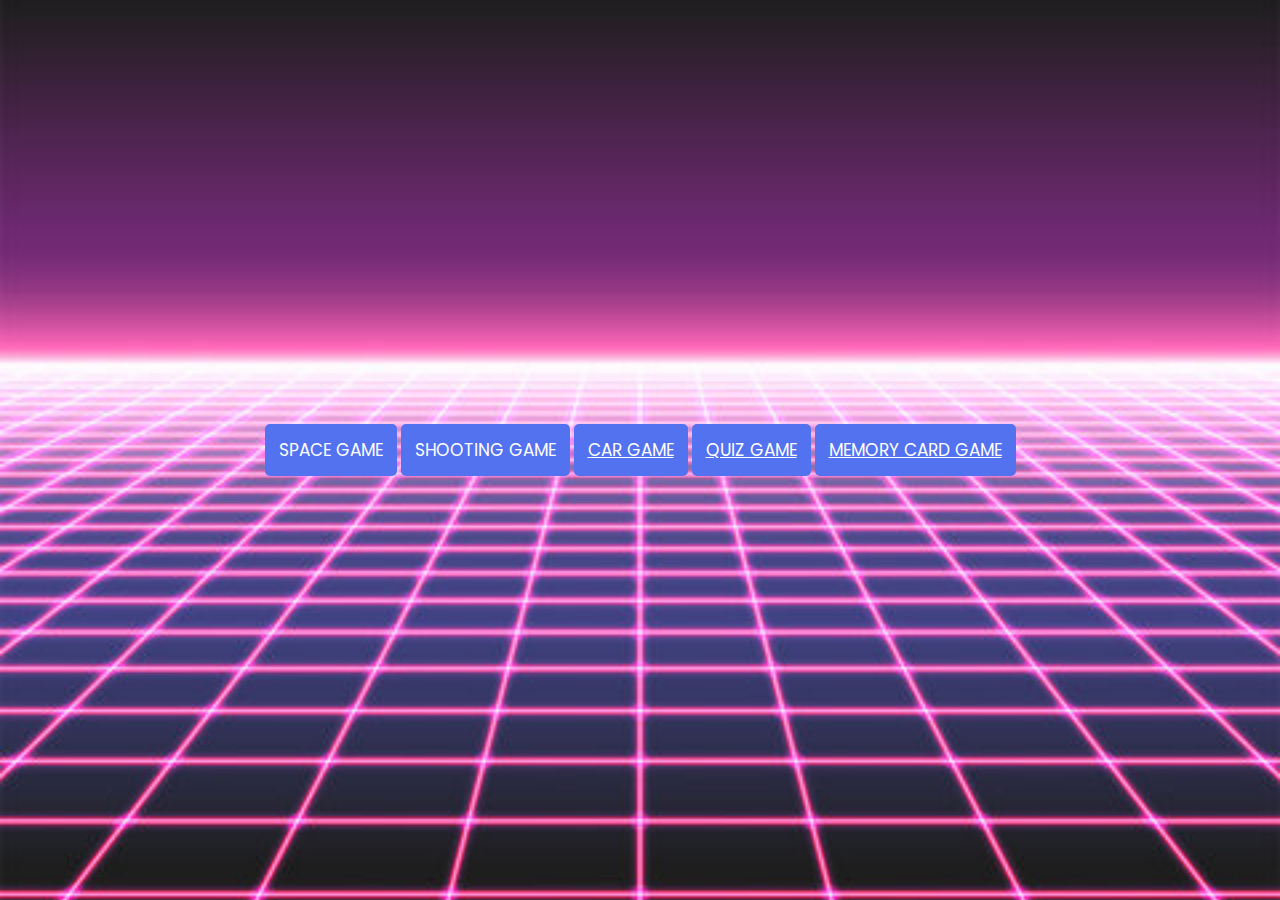
<file: index.html>
<!DOCTYPE html>
<html lang="en" dir="ltr">
  <head>
    <meta charset="utf-8">  
    <title></title>
    <link rel="stylesheet" href="style.css">
    <meta name="viewport" content="width=device-width, initial-scale=1.0">
    <!-- Font Awesome CDN Link for Icons -->
    <link rel="stylesheet" href="https://cdnjs.cloudflare.com/ajax/libs/font-awesome/5.15.3/css/all.min.css"/>
  </head>
  <body>
    <div class="container">  
        <a>SPACE GAME</a>
        <a>SHOOTING GAME</a>
        <a href="car game/index.html">CAR GAME</a>
        <a href="Quiz Application with Timer/index.html">QUIZ GAME</a>
        <a href="Memory Cards Game [Demo 1]/index.html">MEMORY CARD GAME</a>
    </div>
</body>
</html>
</file>
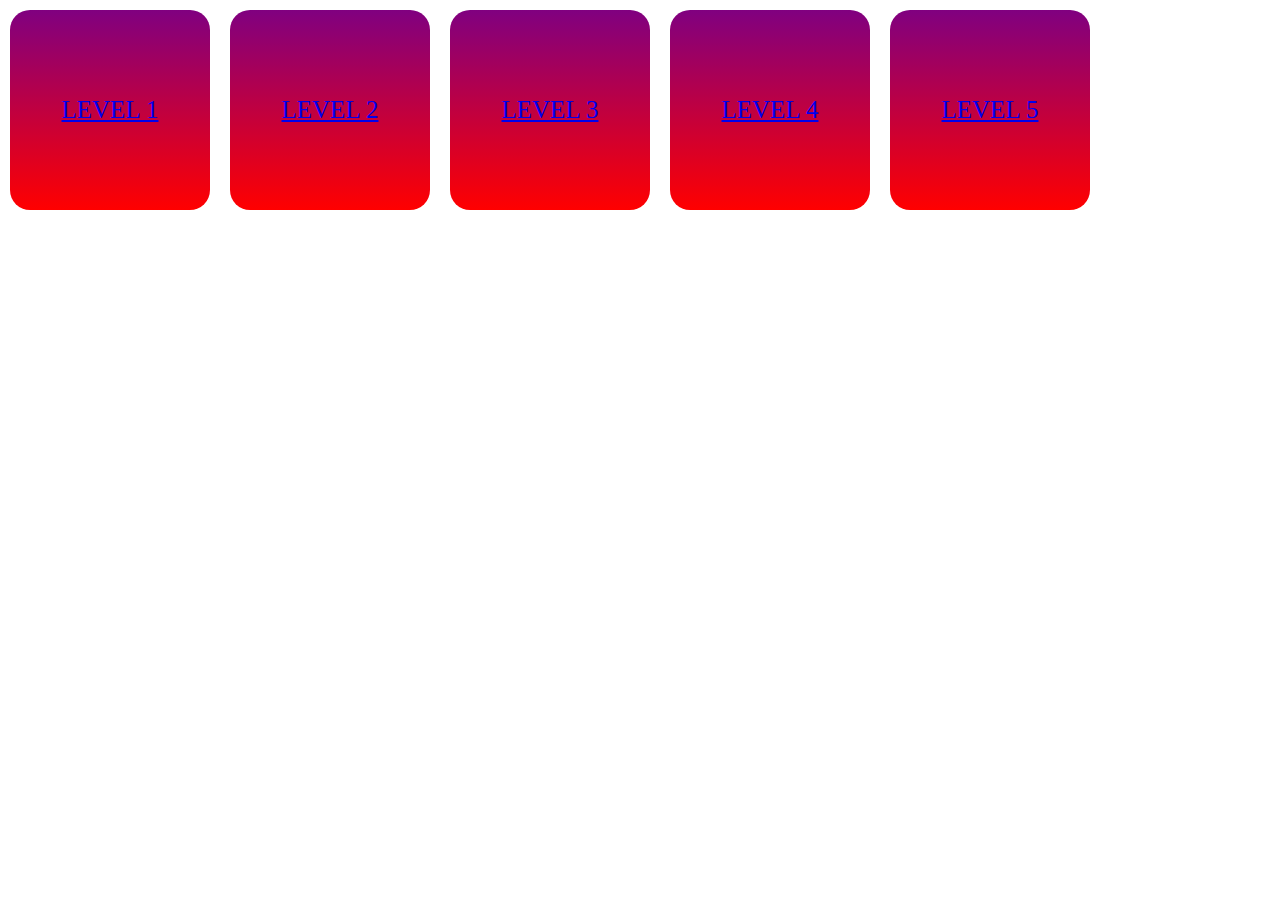
<file: Memory Cards Game [Demo 1]/index.html>
<!DOCTYPE html>
<html lang="en" dir="ltr">
  <head>
    <meta charset="utf-8">  
    <link rel="stylesheet" href="style1.css">
    <meta name="viewport" content="width=device-width, initial-scale=1.0">
    <!-- Font Awesome CDN Link for Icons -->
    <link rel="stylesheet" href="https://cdnjs.cloudflare.com/ajax/libs/font-awesome/5.15.3/css/all.min.css"/>
  </head>
  <body>
  <div class="flex-container">
   <div class="flex-box">
    <div class="content">
        <a  class="btn" href="M-L-1.html">LEVEL 1</a>
    </div> 
    </div>
   <div class="flex-box">
    <a  class="btn" href="M-L-2.html">LEVEL 2</a>
  </div>   
   <div class="flex-box">
    <a  class="btn" href="M-L-3.html">LEVEL 3</a>
  </div>   
<div class="flex-box">
  <a  class="btn" href="M-L-4.html">LEVEL 4</a>
</div>   
<div class="flex-box">
  <a  class="btn" href="M-L-5.html">LEVEL 5</a>
</div>
  </div>
  </body>

</html>
</file>
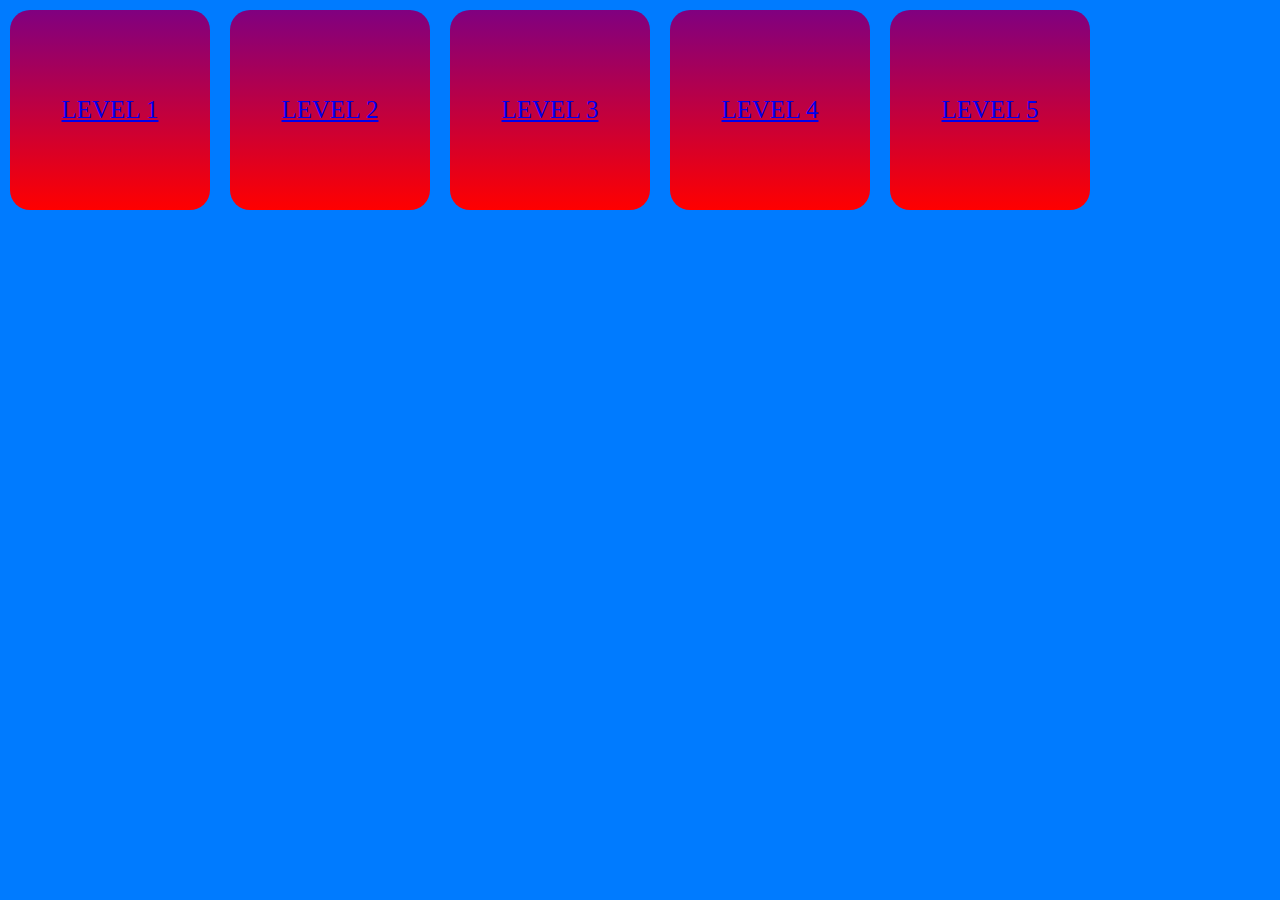
<file: Quiz Application with Timer/index.html>
<!DOCTYPE html>
<html lang="en" dir="ltr">
  <head>
    <meta charset="utf-8">  
    <link rel="stylesheet" href="style.css">
    <meta name="viewport" content="width=device-width, initial-scale=1.0">
    <!-- Font Awesome CDN Link for Icons -->
    <link rel="stylesheet" href="https://cdnjs.cloudflare.com/ajax/libs/font-awesome/5.15.3/css/all.min.css"/>
  </head>
  <body>
  <div class="flex-container">
   <div class="flex-box">
    <div class="content">
        <a  class="btn" href="Q-L-1.html">LEVEL 1</a>
    </div> 
    </div>
   <div class="flex-box">
    <a  class="btn" href="Q-L-2.html">LEVEL 2</a>
</div>   
   <div class="flex-box">
    <a  class="btn" href="Q-L-3.html">LEVEL 3</a>
    </div>   
   <div class="flex-box">
   <a  class="btn" href="Q-L-4.html">LEVEL 4</a>
    </div>   
    <div class="flex-box">
    <a  class="btn" href="Q-L-5.html">LEVEL 5</a>
     </div>
  </div>
  </body>

</html>
</file>
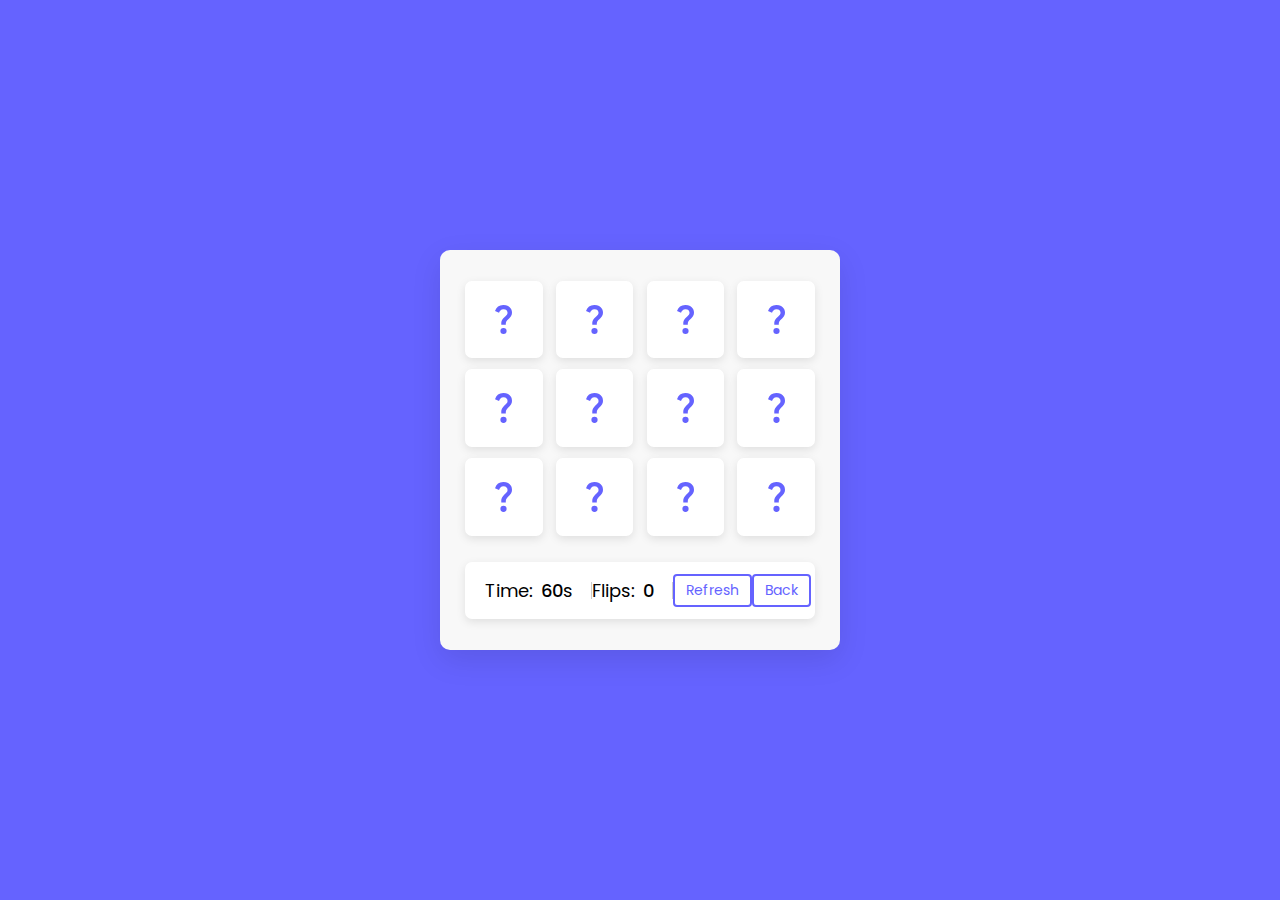
<file: Memory Cards Game [Demo 1]/M-L-1.html>
<!DOCTYPE html>
<html lang="en" dir="ltr">
  <head>
    <meta charset="utf-8">  
    <link rel="stylesheet" href="style.css">
    <meta name="viewport" content="width=device-width, initial-scale=1.0">
  </head>
  <body>
    <div class="wrapper">
      <ul class="cards">
        <li class="card">
          <div class="view front-view">
            <img src="images/que_icon.svg" alt="icon">
          </div>
          <div class="view back-view">
            <img src="images/img-1.png" alt="card-img">
          </div>
        </li>
        <li class="card">
          <div class="view front-view">
            <img src="images/que_icon.svg" alt="icon">
          </div>
          <div class="view back-view">
            <img src="images/img-2.png" alt="card-img">
          </div>
        </li>
        <li class="card">
          <div class="view front-view">
            <img src="images/que_icon.svg" alt="icon">
          </div>
          <div class="view back-view">
            <img src="images/img-3.png" alt="card-img">
          </div>
        </li>
        <li class="card">
          <div class="view front-view">
            <img src="images/que_icon.svg" alt="icon">
          </div>
          <div class="view back-view">
            <img src="images/img-4.png" alt="card-img">
          </div>
        </li>
        <li class="card">
          <div class="view front-view">
            <img src="images/que_icon.svg" alt="icon">
          </div>
          <div class="view back-view">
            <img src="images/img-5.png" alt="card-img">
          </div>
        </li>
        <li class="card">
          <div class="view front-view">
            <img src="images/que_icon.svg" alt="icon">
          </div>
          <div class="view back-view">
            <img src="images/img-6.png" alt="card-img">
          </div>
        </li>
        <li class="card">
          <div class="view front-view">
            <img src="images/que_icon.svg" alt="icon">
          </div>
          <div class="view back-view">
            <img src="images/img-5.png" alt="card-img">
          </div>
        </li>
        <li class="card">
          <div class="view front-view">
            <img src="images/que_icon.svg" alt="icon">
          </div>
          <div class="view back-view">
            <img src="images/img-6.png" alt="card-img">
          </div>
        </li>
        <li class="card">
          <div class="view front-view">
            <img src="images/que_icon.svg" alt="icon">
          </div>
          <div class="view back-view">
            <img src="images/img-1.png" alt="card-img">
          </div>
        </li>
        <li class="card">
          <div class="view front-view">
            <img src="images/que_icon.svg" alt="icon">
          </div>
          <div class="view back-view">
            <img src="images/img-2.png" alt="card-img">
          </div>
        </li>
        <li class="card">
          <div class="view front-view">
            <img src="images/que_icon.svg" alt="icon">
          </div>
          <div class="view back-view">
            <img src="images/img-3.png" alt="card-img">
          </div>
        </li>
        <li class="card">
          <div class="view front-view">
            <img src="images/que_icon.svg" alt="icon">
          </div>
          <div class="view back-view">
            <img src="images/img-4.png" alt="card-img">
          </div>
        </li>
        <div class="details">
          <p class="time">Time: <span><b>20</b>s</span></p>
          <p class="flips">Flips: <span><b>0</b></span></p>
          <button>Refresh</button>
          <button onclick="history.go(-1)">Back</button>
        </div>
      </ul>
    </div>

    <script src="js/M-L-1.js"></script>
    
  </body>
</html>
</file>
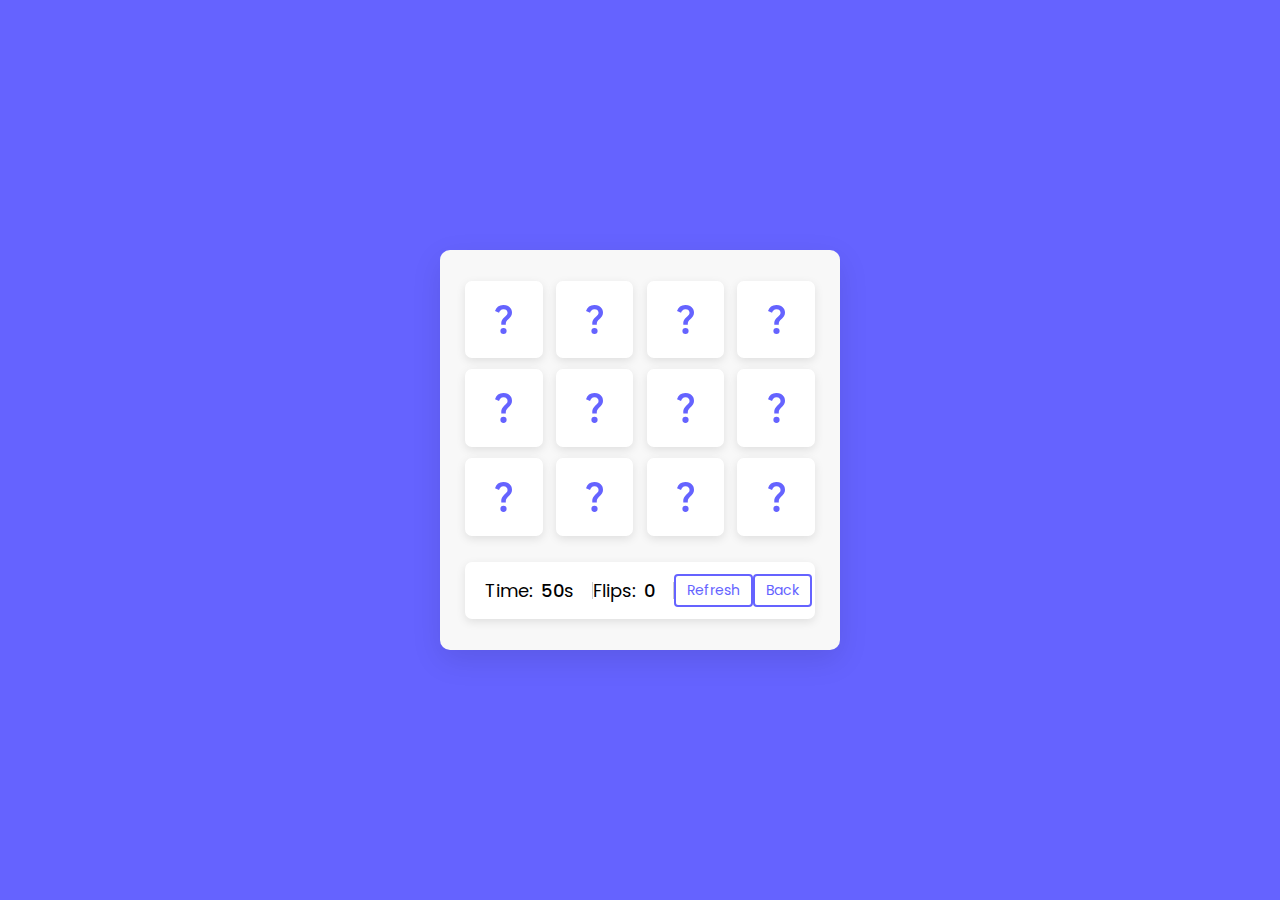
<file: Memory Cards Game [Demo 1]/M-L-2.html>
<!DOCTYPE html>
<html lang="en" dir="ltr">
  <head>
    <meta charset="utf-8">  
    <link rel="stylesheet" href="style.css">
    <meta name="viewport" content="width=device-width, initial-scale=1.0">
  </head>
  <body>
    <div class="wrapper">
      <ul class="cards">
        <li class="card">
          <div class="view front-view">
            <img src="images/que_icon.svg" alt="icon">
          </div>
          <div class="view back-view">
            <img src="images/img-1.png" alt="card-img">
          </div>
        </li>
        <li class="card">
          <div class="view front-view">
            <img src="images/que_icon.svg" alt="icon">
          </div>
          <div class="view back-view">
            <img src="images/img-2.png" alt="card-img">
          </div>
        </li>
        <li class="card">
          <div class="view front-view">
            <img src="images/que_icon.svg" alt="icon">
          </div>
          <div class="view back-view">
            <img src="images/img-3.png" alt="card-img">
          </div>
        </li>
        <li class="card">
          <div class="view front-view">
            <img src="images/que_icon.svg" alt="icon">
          </div>
          <div class="view back-view">
            <img src="images/img-4.png" alt="card-img">
          </div>
        </li>
        <li class="card">
          <div class="view front-view">
            <img src="images/que_icon.svg" alt="icon">
          </div>
          <div class="view back-view">
            <img src="images/img-5.png" alt="card-img">
          </div>
        </li>
        <li class="card">
          <div class="view front-view">
            <img src="images/que_icon.svg" alt="icon">
          </div>
          <div class="view back-view">
            <img src="images/img-6.png" alt="card-img">
          </div>
        </li>
        <li class="card">
          <div class="view front-view">
            <img src="images/que_icon.svg" alt="icon">
          </div>
          <div class="view back-view">
            <img src="images/img-5.png" alt="card-img">
          </div>
        </li>
        <li class="card">
          <div class="view front-view">
            <img src="images/que_icon.svg" alt="icon">
          </div>
          <div class="view back-view">
            <img src="images/img-6.png" alt="card-img">
          </div>
        </li>
        <li class="card">
          <div class="view front-view">
            <img src="images/que_icon.svg" alt="icon">
          </div>
          <div class="view back-view">
            <img src="images/img-1.png" alt="card-img">
          </div>
        </li>
        <li class="card">
          <div class="view front-view">
            <img src="images/que_icon.svg" alt="icon">
          </div>
          <div class="view back-view">
            <img src="images/img-2.png" alt="card-img">
          </div>
        </li>
        <li class="card">
          <div class="view front-view">
            <img src="images/que_icon.svg" alt="icon">
          </div>
          <div class="view back-view">
            <img src="images/img-3.png" alt="card-img">
          </div>
        </li>
        <li class="card">
          <div class="view front-view">
            <img src="images/que_icon.svg" alt="icon">
          </div>
          <div class="view back-view">
            <img src="images/img-4.png" alt="card-img">
          </div>
        </li>
        <div class="details">
          <p class="time">Time: <span><b>20</b>s</span></p>
          <p class="flips">Flips: <span><b>0</b></span></p>
          <button>Refresh</button>
          <button onclick="history.go(-1)">Back</button>
        </div>
      </ul>
    </div>

    <script src="js/M-L-2.js"></script>
    
  </body>
</html>
</file>
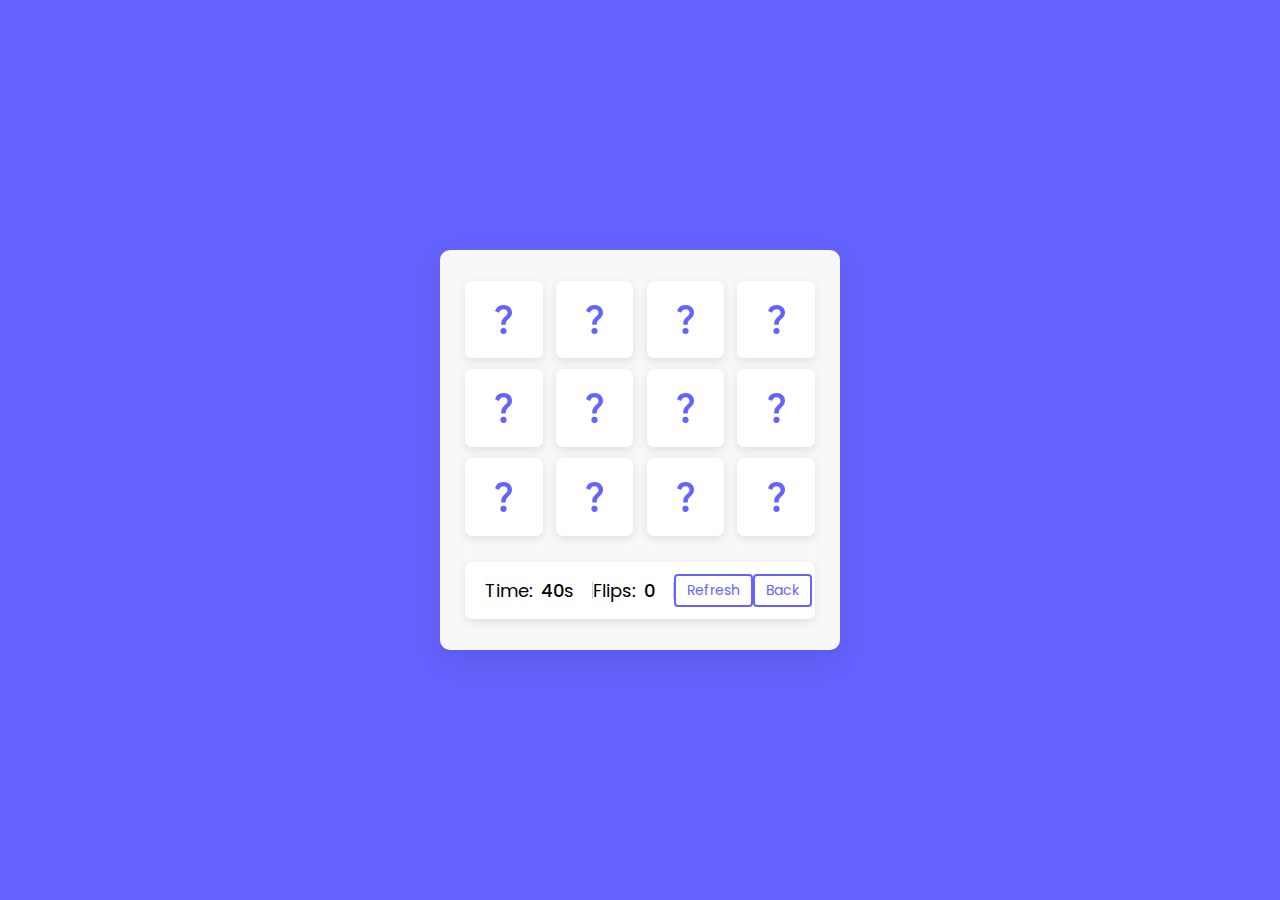
<file: Memory Cards Game [Demo 1]/M-L-3.html>
<!DOCTYPE html>
<html lang="en" dir="ltr">
  <head>
    <meta charset="utf-8">  
    <link rel="stylesheet" href="style.css">
    <meta name="viewport" content="width=device-width, initial-scale=1.0">
  </head>
  <body>
    <div class="wrapper">
      <ul class="cards">
        <li class="card">
          <div class="view front-view">
            <img src="images/que_icon.svg" alt="icon">
          </div>
          <div class="view back-view">
            <img src="images/img-1.png" alt="card-img">
          </div>
        </li>
        <li class="card">
          <div class="view front-view">
            <img src="images/que_icon.svg" alt="icon">
          </div>
          <div class="view back-view">
            <img src="images/img-2.png" alt="card-img">
          </div>
        </li>
        <li class="card">
          <div class="view front-view">
            <img src="images/que_icon.svg" alt="icon">
          </div>
          <div class="view back-view">
            <img src="images/img-3.png" alt="card-img">
          </div>
        </li>
        <li class="card">
          <div class="view front-view">
            <img src="images/que_icon.svg" alt="icon">
          </div>
          <div class="view back-view">
            <img src="images/img-4.png" alt="card-img">
          </div>
        </li>
        <li class="card">
          <div class="view front-view">
            <img src="images/que_icon.svg" alt="icon">
          </div>
          <div class="view back-view">
            <img src="images/img-5.png" alt="card-img">
          </div>
        </li>
        <li class="card">
          <div class="view front-view">
            <img src="images/que_icon.svg" alt="icon">
          </div>
          <div class="view back-view">
            <img src="images/img-6.png" alt="card-img">
          </div>
        </li>
        <li class="card">
          <div class="view front-view">
            <img src="images/que_icon.svg" alt="icon">
          </div>
          <div class="view back-view">
            <img src="images/img-5.png" alt="card-img">
          </div>
        </li>
        <li class="card">
          <div class="view front-view">
            <img src="images/que_icon.svg" alt="icon">
          </div>
          <div class="view back-view">
            <img src="images/img-6.png" alt="card-img">
          </div>
        </li>
        <li class="card">
          <div class="view front-view">
            <img src="images/que_icon.svg" alt="icon">
          </div>
          <div class="view back-view">
            <img src="images/img-1.png" alt="card-img">
          </div>
        </li>
        <li class="card">
          <div class="view front-view">
            <img src="images/que_icon.svg" alt="icon">
          </div>
          <div class="view back-view">
            <img src="images/img-2.png" alt="card-img">
          </div>
        </li>
        <li class="card">
          <div class="view front-view">
            <img src="images/que_icon.svg" alt="icon">
          </div>
          <div class="view back-view">
            <img src="images/img-3.png" alt="card-img">
          </div>
        </li>
        <li class="card">
          <div class="view front-view">
            <img src="images/que_icon.svg" alt="icon">
          </div>
          <div class="view back-view">
            <img src="images/img-4.png" alt="card-img">
          </div>
        </li>
        <div class="details">
          <p class="time">Time: <span><b>20</b>s</span></p>
          <p class="flips">Flips: <span><b>0</b></span></p>
          <button>Refresh</button>
          <button onclick="history.go(-1)">Back</button>
        </div>
      </ul>
    </div>

    <script src="js/M-L-3.js"></script>
    
  </body>
</html>
</file>
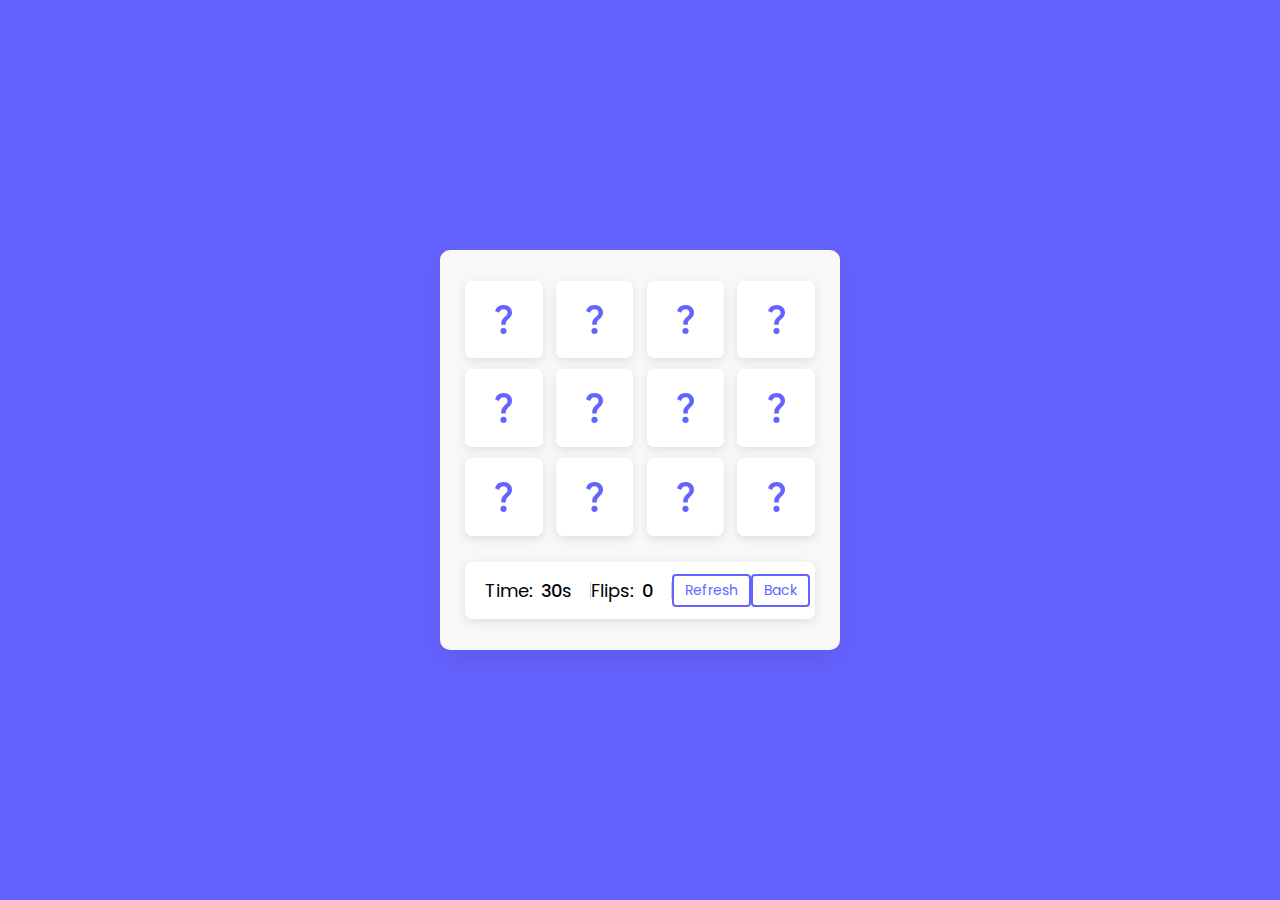
<file: Memory Cards Game [Demo 1]/M-L-4.html>
<!DOCTYPE html>
<html lang="en" dir="ltr">
  <head>
    <meta charset="utf-8">  
    <link rel="stylesheet" href="style.css">
    <meta name="viewport" content="width=device-width, initial-scale=1.0">
  </head>
  <body>
    <div class="wrapper">
      <ul class="cards">
        <li class="card">
          <div class="view front-view">
            <img src="images/que_icon.svg" alt="icon">
          </div>
          <div class="view back-view">
            <img src="images/img-1.png" alt="card-img">
          </div>
        </li>
        <li class="card">
          <div class="view front-view">
            <img src="images/que_icon.svg" alt="icon">
          </div>
          <div class="view back-view">
            <img src="images/img-2.png" alt="card-img">
          </div>
        </li>
        <li class="card">
          <div class="view front-view">
            <img src="images/que_icon.svg" alt="icon">
          </div>
          <div class="view back-view">
            <img src="images/img-3.png" alt="card-img">
          </div>
        </li>
        <li class="card">
          <div class="view front-view">
            <img src="images/que_icon.svg" alt="icon">
          </div>
          <div class="view back-view">
            <img src="images/img-4.png" alt="card-img">
          </div>
        </li>
        <li class="card">
          <div class="view front-view">
            <img src="images/que_icon.svg" alt="icon">
          </div>
          <div class="view back-view">
            <img src="images/img-5.png" alt="card-img">
          </div>
        </li>
        <li class="card">
          <div class="view front-view">
            <img src="images/que_icon.svg" alt="icon">
          </div>
          <div class="view back-view">
            <img src="images/img-6.png" alt="card-img">
          </div>
        </li>
        <li class="card">
          <div class="view front-view">
            <img src="images/que_icon.svg" alt="icon">
          </div>
          <div class="view back-view">
            <img src="images/img-5.png" alt="card-img">
          </div>
        </li>
        <li class="card">
          <div class="view front-view">
            <img src="images/que_icon.svg" alt="icon">
          </div>
          <div class="view back-view">
            <img src="images/img-6.png" alt="card-img">
          </div>
        </li>
        <li class="card">
          <div class="view front-view">
            <img src="images/que_icon.svg" alt="icon">
          </div>
          <div class="view back-view">
            <img src="images/img-1.png" alt="card-img">
          </div>
        </li>
        <li class="card">
          <div class="view front-view">
            <img src="images/que_icon.svg" alt="icon">
          </div>
          <div class="view back-view">
            <img src="images/img-2.png" alt="card-img">
          </div>
        </li>
        <li class="card">
          <div class="view front-view">
            <img src="images/que_icon.svg" alt="icon">
          </div>
          <div class="view back-view">
            <img src="images/img-3.png" alt="card-img">
          </div>
        </li>
        <li class="card">
          <div class="view front-view">
            <img src="images/que_icon.svg" alt="icon">
          </div>
          <div class="view back-view">
            <img src="images/img-4.png" alt="card-img">
          </div>
        </li>
        <div class="details">
          <p class="time">Time: <span><b>20</b>s</span></p>
          <p class="flips">Flips: <span><b>0</b></span></p>
          <button>Refresh</button>
          <button onclick="history.go(-1)">Back</button>
        </div>
      </ul>
    </div>

    <script src="js/M-L-4.js"></script>
    
  </body>
</html>
</file>
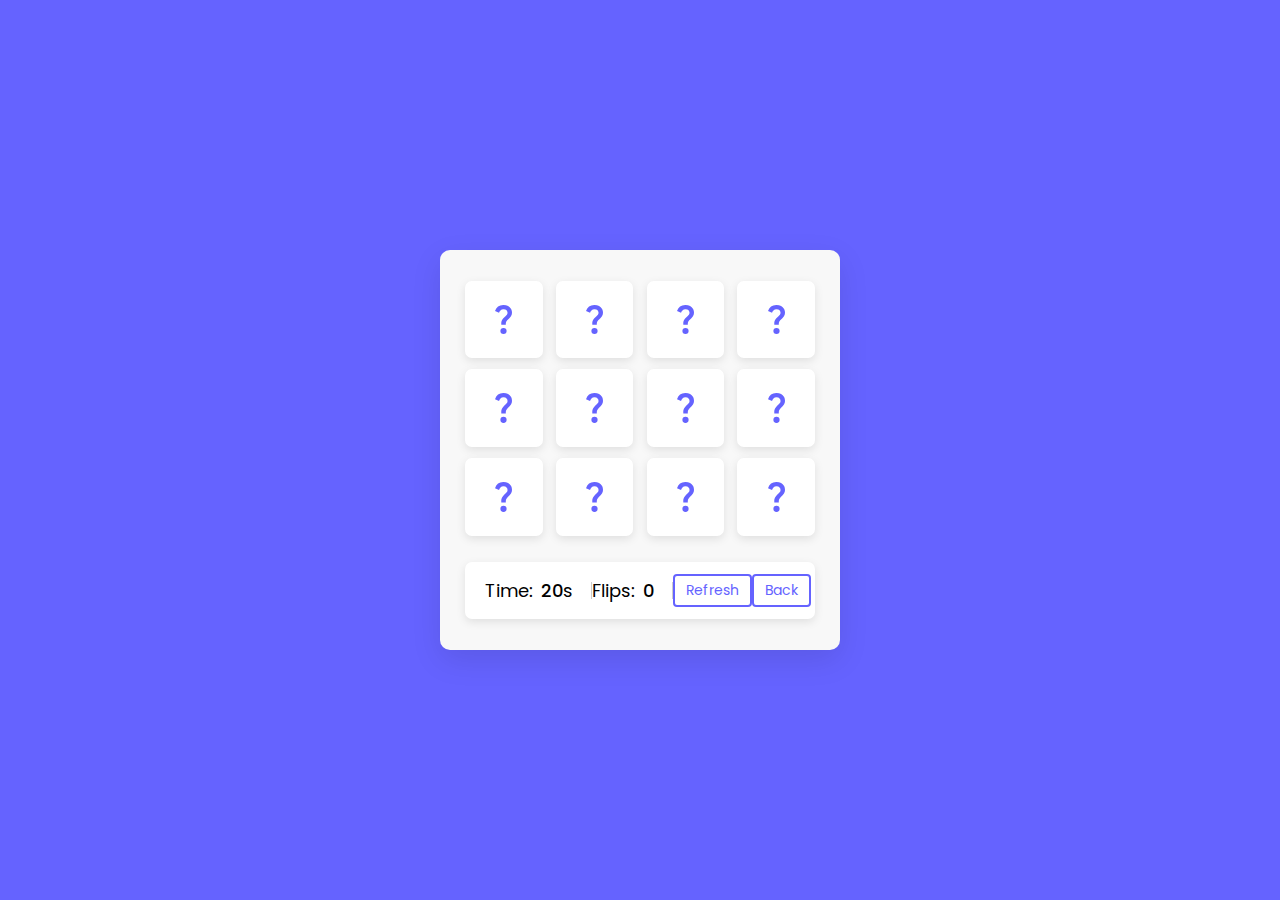
<file: Memory Cards Game [Demo 1]/M-L-5.html>
<!DOCTYPE html>
<html lang="en" dir="ltr">
  <head>
    <meta charset="utf-8">  
    <link rel="stylesheet" href="style.css">
    <meta name="viewport" content="width=device-width, initial-scale=1.0">
  </head>
  <body>
    <div class="wrapper">
      <ul class="cards">
        <li class="card">
          <div class="view front-view">
            <img src="images/que_icon.svg" alt="icon">
          </div>
          <div class="view back-view">
            <img src="images/img-1.png" alt="card-img">
          </div>
        </li>
        <li class="card">
          <div class="view front-view">
            <img src="images/que_icon.svg" alt="icon">
          </div>
          <div class="view back-view">
            <img src="images/img-2.png" alt="card-img">
          </div>
          <iv
        </li>
        <li class="card">
          <div class="view front-view">
            <img src="images/que_icon.svg" alt="icon">
          </div>
          <div class="view back-view">
            <img src="images/img-3.png" alt="card-img">
          </div>
        </li>
        <li class="card">
          <div class="view front-view">
            <img src="images/que_icon.svg" alt="icon">
          </div>
          <div class="view back-view">
            <img src="images/img-4.png" alt="card-img">
          </div>
        </li>
        <li class="card">
          <div class="view front-view">
            <img src="images/que_icon.svg" alt="icon">
          </div>
          <div class="view back-view">
            <img src="images/img-5.png" alt="card-img">
          </div>
        </li>
        <li class="card">
          <div class="view front-view">
            <img src="images/que_icon.svg" alt="icon">
          </div>
          <div class="view back-view">
            <img src="images/img-6.png" alt="card-img">
          </div>
        </li>
        <li class="card">
          <div class="view front-view">
            <img src="images/que_icon.svg" alt="icon">
          </div>
          <div class="view back-view">
            <img src="images/img-5.png" alt="card-img">
          </div>
        </li>
        <li class="card">
          <div class="view front-view">
            <img src="images/que_icon.svg" alt="icon">
          </div>
          <div class="view back-view">
            <img src="images/img-6.png" alt="card-img">
          </div>
        </li>
        <li class="card">
          <div class="view front-view">
            <img src="images/que_icon.svg" alt="icon">
          </div>
          <div class="view back-view">
            <img src="images/img-1.png" alt="card-img">
          </div>
        </li>
        <li class="card">
          <div class="view front-view">
            <img src="images/que_icon.svg" alt="icon">
          </div>
          <div class="view back-view">
            <img src="images/img-2.png" alt="card-img">
          </div>
        </li>
        <li class="card">
          <div class="view front-view">
            <img src="images/que_icon.svg" alt="icon">
          </div>
          <div class="view back-view">
            <img src="images/img-3.png" alt="card-img">
          </div>
        </li>
        <li class="card">
          <div class="view front-view">
            <img src="images/que_icon.svg" alt="icon">
          </div>
          <div class="view back-view">
            <img src="images/img-4.png" alt="card-img">
          </div>
        </li>
        <div class="details">
          <p class="time">Time: <span><b>20</b>s</span></p>
          <p class="flips">Flips: <span><b>0</b></span></p>
          <button>Refresh</button>
          <button onclick="history.go(-1)">Back</button>
        </div>
      </ul>
    </div>

    <script src="js/M-L-5.js"></script>
    
  </body>
</html>
</file>
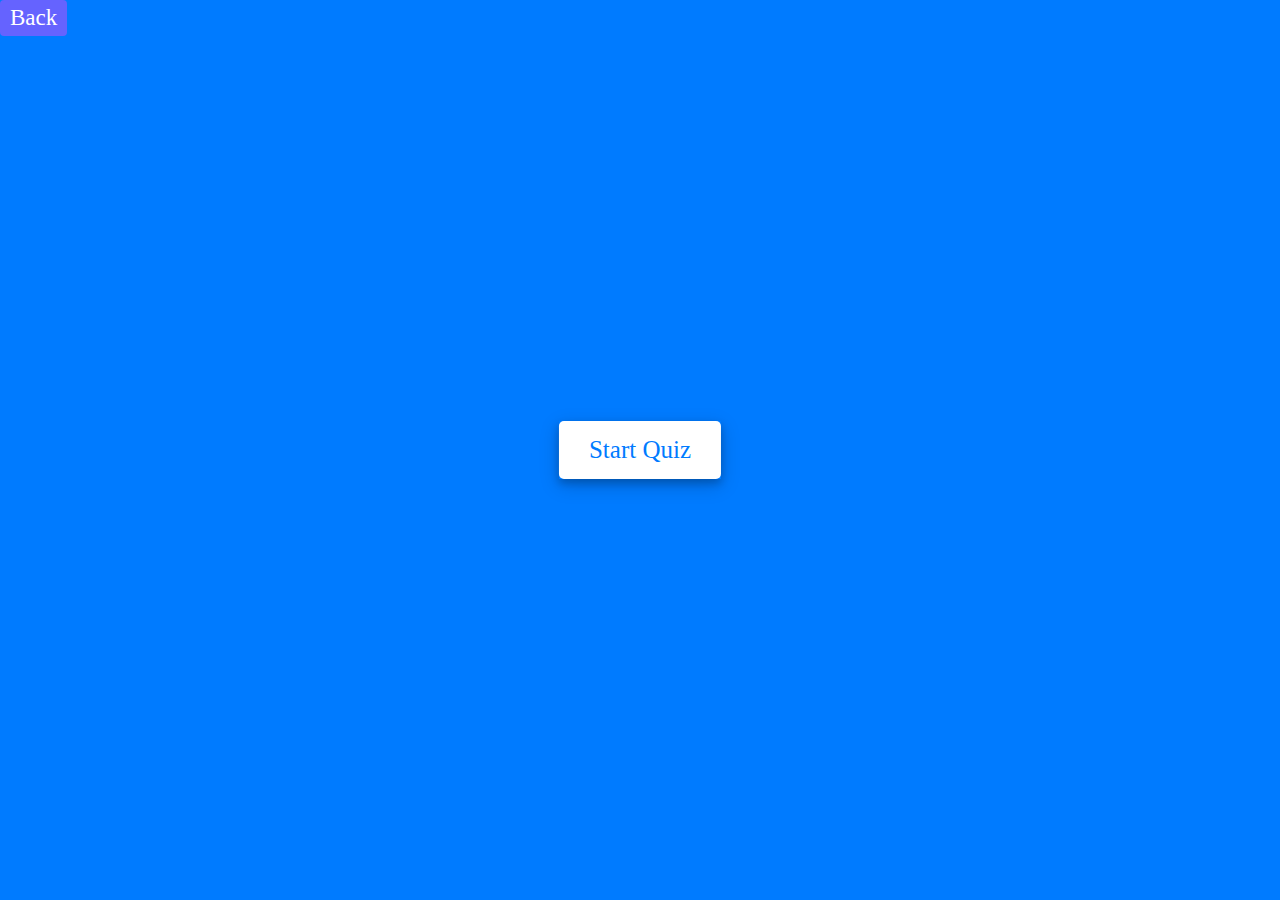
<file: Quiz Application with Timer/Q-L-1.html>
<!DOCTYPE html>
<html lang="en">
<head>
    <meta charset="UTF-8">
    <meta name="viewport" content="width=device-width, initial-scale=1.0">
    <link rel="stylesheet" href="style.css">
    <!-- FontAweome CDN Link for Icons-->
    <link rel="stylesheet" href="https://cdnjs.cloudflare.com/ajax/libs/font-awesome/5.15.3/css/all.min.css"/>
</head>
<body>
    <!-- start Quiz button -->
    <div class="start_btn"><button>Start Quiz</button></div>
    <div class="details">
        <button onclick="history.go(-1)">Back</button>
      </div>        
    <!-- Info Box -->
    <div class="info_box">
        <div class="info-title"><span>Some Rules of this Quiz</span></div>
        <div class="info-list">
            <div class="info">1. You will have only <span>15 seconds</span> per each question.</div>
            <div class="info">2. Once you select your answer, it can't be undone.</div>
            <div class="info">3. You can't select any option once time goes off.</div>
            <div class="info">4. You can't exit from the Quiz while you're playing.</div>
            <div class="info">5. You'll get points on the basis of your correct answers.</div>
        </div>
        <div class="buttons">
            <button class="quit">Exit Quiz</button>
            <button class="restart">Continue</button>
        </div>
    </div>

    <!-- Quiz Box -->
    <div class="quiz_box">
        <header>
            <div class="title">Awesome Quiz Application</div>
            <div class="timer">
                <div class="time_left_txt">Time Left</div>
                <div class="timer_sec">15</div>
            </div>
            <div class="time_line"></div>
        </header>
        <section>
            <div class="que_text">
                <!-- Here I've inserted question from JavaScript -->
            </div>
            <div class="option_list">
                <!-- Here I've inserted options from JavaScript -->
            </div>
        </section>

        <!-- footer of Quiz Box -->
        <footer>
            <div class="total_que">
                <!-- Here I've inserted Question Count Number from JavaScript -->
            </div>
            <button class="next_btn">Next Que</button>
        </footer>
    </div>

    <!-- Result Box -->
    <div class="result_box">
        <div class="icon">
            <i class="fas fa-crown"></i>
        </div>
        <div class="complete_text">You've completed the Quiz!</div>
        <div class="score_text">
            <!-- Here I've inserted Score Result from JavaScript -->
        </div>
        <div class="buttons">
            <button class="restart">Replay Quiz</button>
            <button class="quit">Quit Quiz</button>
        </div>
    </div>

    <!-- Inside this JavaScript file I've inserted Questions and Options only -->
    <script src="js/Q-L-1.js"></script>

    <!-- Inside this JavaScript file I've coded all Quiz Codes -->
    <script src="js/script.js"></script>

</body>
</html>
</file>
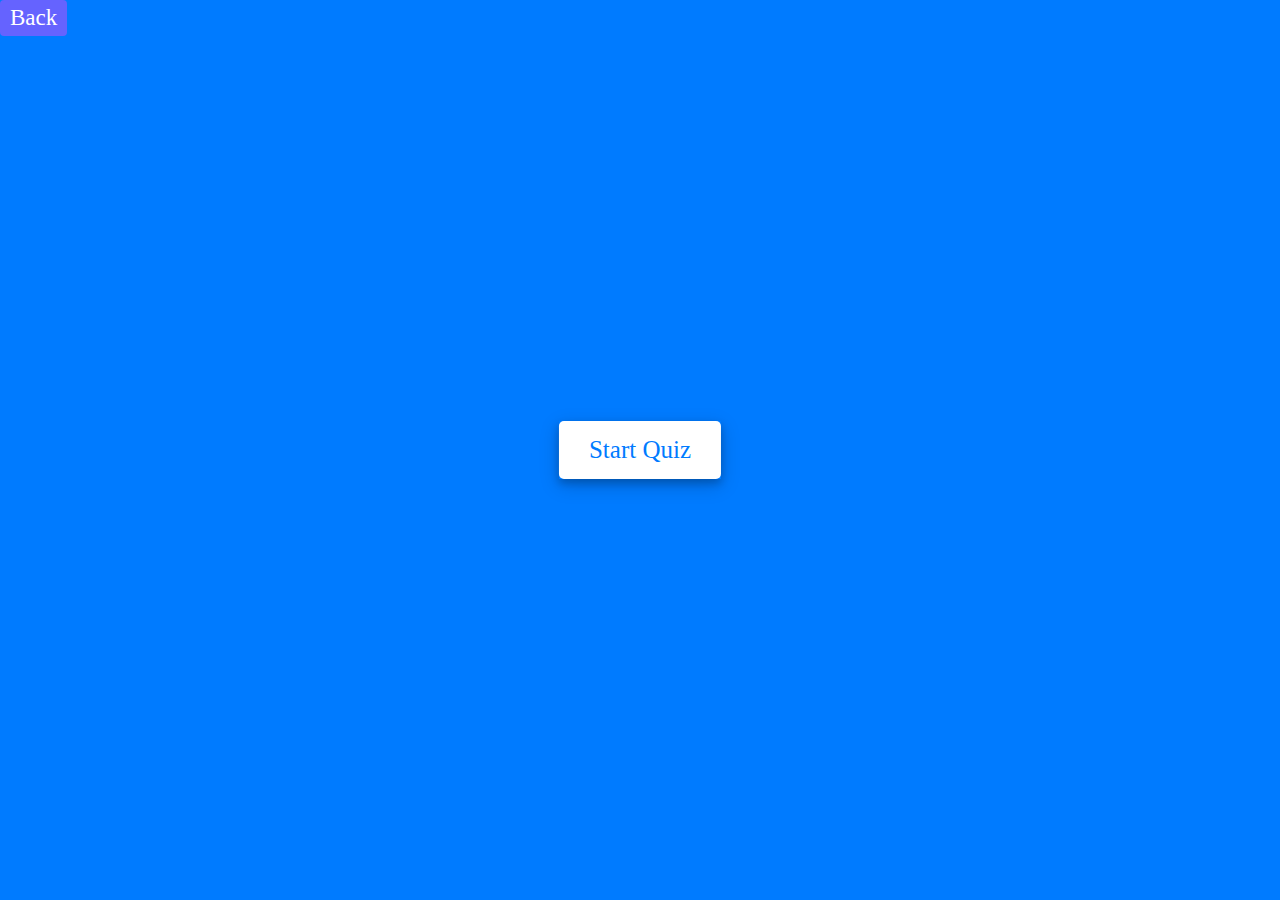
<file: Quiz Application with Timer/Q-L-2.html>
<!DOCTYPE html>
<html lang="en">
<head>
    <meta charset="UTF-8">
    <meta name="viewport" content="width=device-width, initial-scale=1.0">
    <link rel="stylesheet" href="style.css">
    <!-- FontAweome CDN Link for Icons-->
    <link rel="stylesheet" href="https://cdnjs.cloudflare.com/ajax/libs/font-awesome/5.15.3/css/all.min.css"/>
</head>
<body>
    <!-- start Quiz button -->
    <div class="start_btn"><button>Start Quiz</button></div>
    <div class="details">
        <button onclick="history.go(-1)">Back</button>
      </div>        
    <!-- Info Box -->
    <div class="info_box">
        <div class="info-title"><span>Some Rules of this Quiz</span></div>
        <div class="info-list">
            <div class="info">1. You will have only <span>15 seconds</span> per each question.</div>
            <div class="info">2. Once you select your answer, it can't be undone.</div>
            <div class="info">3. You can't select any option once time goes off.</div>
            <div class="info">4. You can't exit from the Quiz while you're playing.</div>
            <div class="info">5. You'll get points on the basis of your correct answers.</div>
        </div>
        <div class="buttons">
            <button class="quit">Exit Quiz</button>
            <button class="restart">Continue</button>
        </div>
    </div>

    <!-- Quiz Box -->
    <div class="quiz_box">
        <header>
            <div class="title">Awesome Quiz Application</div>
            <div class="timer">
                <div class="time_left_txt">Time Left</div>
                <div class="timer_sec">15</div>
            </div>
            <div class="time_line"></div>
        </header>
        <section>
            <div class="que_text">
                <!-- Here I've inserted question from JavaScript -->
            </div>
            <div class="option_list">
                <!-- Here I've inserted options from JavaScript -->
            </div>
        </section>

        <!-- footer of Quiz Box -->
        <footer>
            <div class="total_que">
                <!-- Here I've inserted Question Count Number from JavaScript -->
            </div>
            <button class="next_btn">Next Que</button>
        </footer>
    </div>

    <!-- Result Box -->
    <div class="result_box">
        <div class="icon">
            <i class="fas fa-crown"></i>
        </div>
        <div class="complete_text">You've completed the Quiz!</div>
        <div class="score_text">
            <!-- Here I've inserted Score Result from JavaScript -->
        </div>
        <div class="buttons">
            <button class="restart">Replay Quiz</button>
            <button class="quit">Quit Quiz</button>
        </div>
    </div>

    <!-- Inside this JavaScript file I've inserted Questions and Options only -->
    <script src="js/Q-L-2.js"></script>

    <!-- Inside this JavaScript file I've coded all Quiz Codes -->
    <script src="js/script.js"></script>

</body>
</html>
</file>
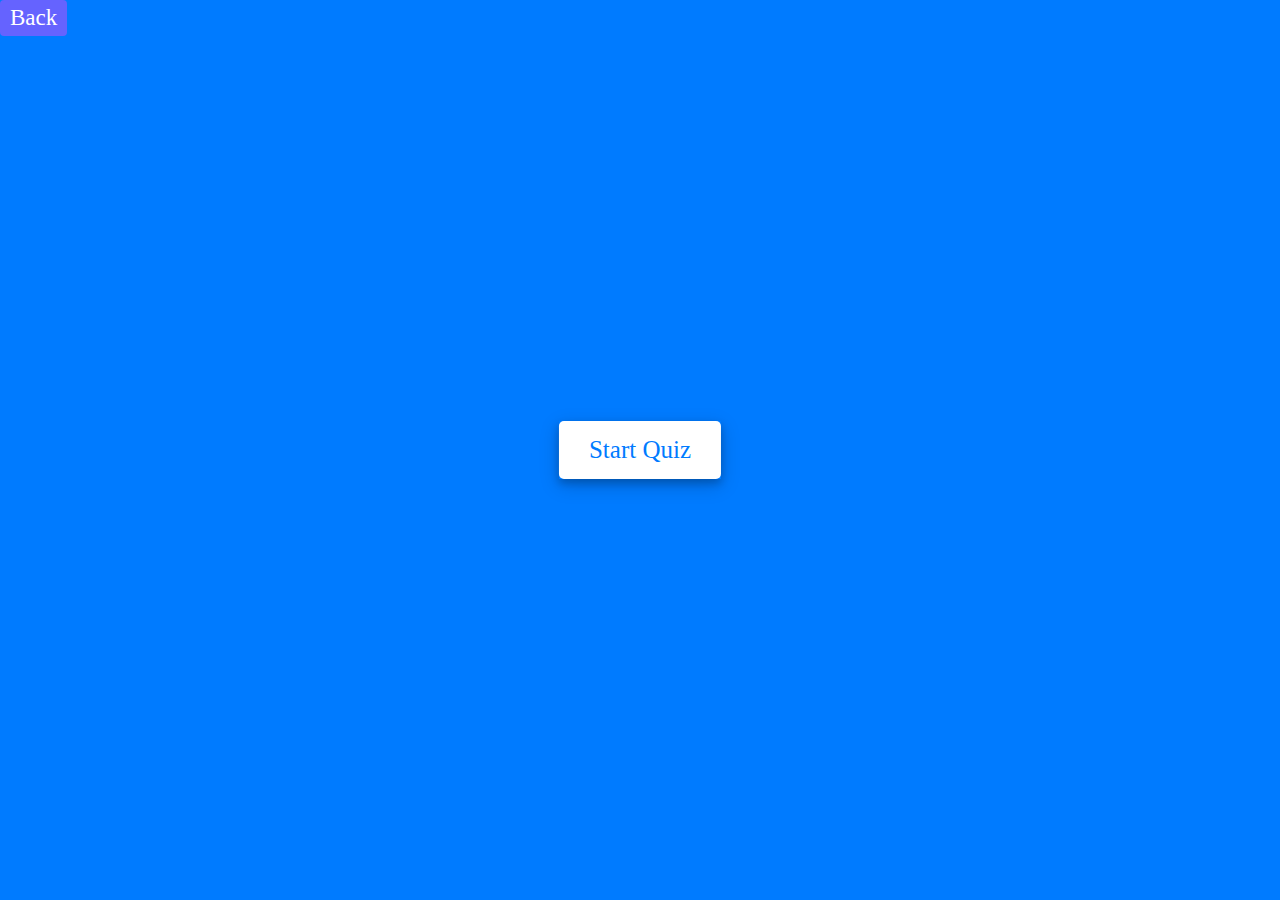
<file: Quiz Application with Timer/Q-L-3.html>
<!DOCTYPE html>
<html lang="en">
<head>
    <meta charset="UTF-8">
    <meta name="viewport" content="width=device-width, initial-scale=1.0">
    <link rel="stylesheet" href="style.css">
    <!-- FontAweome CDN Link for Icons-->
    <link rel="stylesheet" href="https://cdnjs.cloudflare.com/ajax/libs/font-awesome/5.15.3/css/all.min.css"/>
</head>
<body>
    <!-- start Quiz button -->
    <div class="start_btn"><button>Start Quiz</button></div>
    <div class="details">
        <button onclick="history.go(-1)">Back</button>
      </div>        
    <!-- Info Box -->
    <div class="info_box">
        <div class="info-title"><span>Some Rules of this Quiz</span></div>
        <div class="info-list">
            <div class="info">1. You will have only <span>15 seconds</span> per each question.</div>
            <div class="info">2. Once you select your answer, it can't be undone.</div>
            <div class="info">3. You can't select any option once time goes off.</div>
            <div class="info">4. You can't exit from the Quiz while you're playing.</div>
            <div class="info">5. You'll get points on the basis of your correct answers.</div>
        </div>
        <div class="buttons">
            <button class="quit">Exit Quiz</button>
            <button class="restart">Continue</button>
        </div>
    </div>

    <!-- Quiz Box -->
    <div class="quiz_box">
        <header>
            <div class="title">Awesome Quiz Application</div>
            <div class="timer">
                <div class="time_left_txt">Time Left</div>
                <div class="timer_sec">15</div>
            </div>
            <div class="time_line"></div>
        </header>
        <section>
            <div class="que_text">
                <!-- Here I've inserted question from JavaScript -->
            </div>
            <div class="option_list">
                <!-- Here I've inserted options from JavaScript -->
            </div>
        </section>

        <!-- footer of Quiz Box -->
        <footer>
            <div class="total_que">
                <!-- Here I've inserted Question Count Number from JavaScript -->
            </div>
            <button class="next_btn">Next Que</button>
        </footer>
    </div>

    <!-- Result Box -->
    <div class="result_box">
        <div class="icon">
            <i class="fas fa-crown"></i>
        </div>
        <div class="complete_text">You've completed the Quiz!</div>
        <div class="score_text">
            <!-- Here I've inserted Score Result from JavaScript -->
        </div>
        <div class="buttons">
            <button class="restart">Replay Quiz</button>
            <button class="quit">Quit Quiz</button>
        </div>
    </div>

    <!-- Inside this JavaScript file I've inserted Questions and Options only -->
    <script src="js/Q-L-3.js"></script>

    <!-- Inside this JavaScript file I've coded all Quiz Codes -->
    <script src="js/script.js"></script>

</body>
</html>
</file>
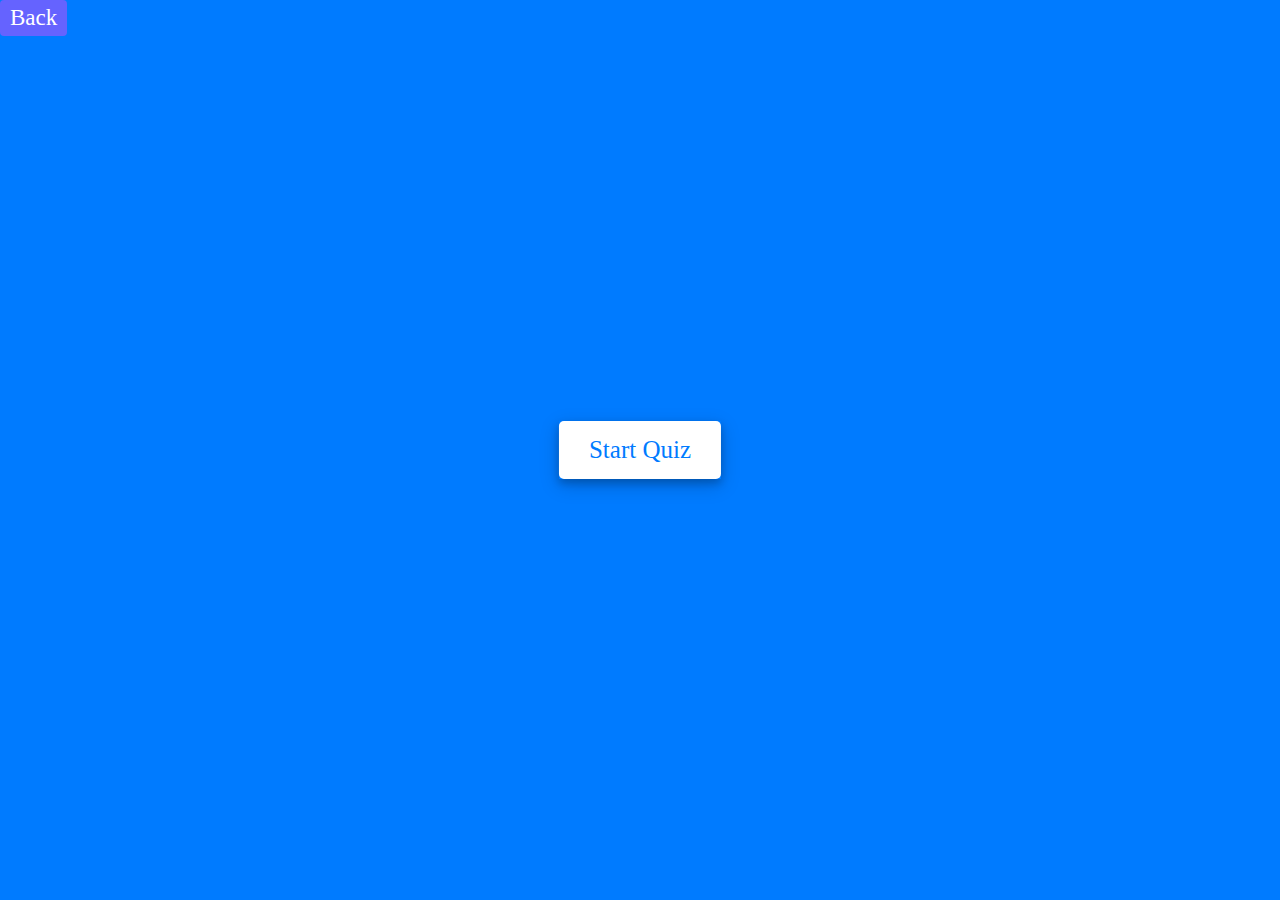
<file: Quiz Application with Timer/Q-L-4.html>
<!DOCTYPE html>
<html lang="en">
<head>
    <meta charset="UTF-8">
    <meta name="viewport" content="width=device-width, initial-scale=1.0">
    <link rel="stylesheet" href="style.css">
    <!-- FontAweome CDN Link for Icons-->
    <link rel="stylesheet" href="https://cdnjs.cloudflare.com/ajax/libs/font-awesome/5.15.3/css/all.min.css"/>
</head>
<body>
    <!-- start Quiz button -->
    <div class="start_btn"><button>Start Quiz</button></div>
    <div class="details">
        <button onclick="history.go(-1)">Back</button>
      </div>        
    <!-- Info Box -->
    <div class="info_box">
        <div class="info-title"><span>Some Rules of this Quiz</span></div>
        <div class="info-list">
            <div class="info">1. You will have only <span>15 seconds</span> per each question.</div>
            <div class="info">2. Once you select your answer, it can't be undone.</div>
            <div class="info">3. You can't select any option once time goes off.</div>
            <div class="info">4. You can't exit from the Quiz while you're playing.</div>
            <div class="info">5. You'll get points on the basis of your correct answers.</div>
        </div>
        <div class="buttons">
            <button class="quit">Exit Quiz</button>
            <button class="restart">Continue</button>
        </div>
    </div>

    <!-- Quiz Box -->
    <div class="quiz_box">
        <header>
            <div class="title">Awesome Quiz Application</div>
            <div class="timer">
                <div class="time_left_txt">Time Left</div>
                <div class="timer_sec">15</div>
            </div>
            <div class="time_line"></div>
        </header>
        <section>
            <div class="que_text">
                <!-- Here I've inserted question from JavaScript -->
            </div>
            <div class="option_list">
                <!-- Here I've inserted options from JavaScript -->
            </div>
        </section>

        <!-- footer of Quiz Box -->
        <footer>
            <div class="total_que">
                <!-- Here I've inserted Question Count Number from JavaScript -->
            </div>
            <button class="next_btn">Next Que</button>
        </footer>
    </div>

    <!-- Result Box -->
    <div class="result_box">
        <div class="icon">
            <i class="fas fa-crown"></i>
        </div>
        <div class="complete_text">You've completed the Quiz!</div>
        <div class="score_text">
            <!-- Here I've inserted Score Result from JavaScript -->
        </div>
        <div class="buttons">
            <button class="restart">Replay Quiz</button>
            <button class="quit">Quit Quiz</button>
        </div>
    </div>

    <!-- Inside this JavaScript file I've inserted Questions and Options only -->
    <script src="js/Q-L-4.js"></script>

    <!-- Inside this JavaScript file I've coded all Quiz Codes -->
    <script src="js/script.js"></script>

</body>
</html>
</file>
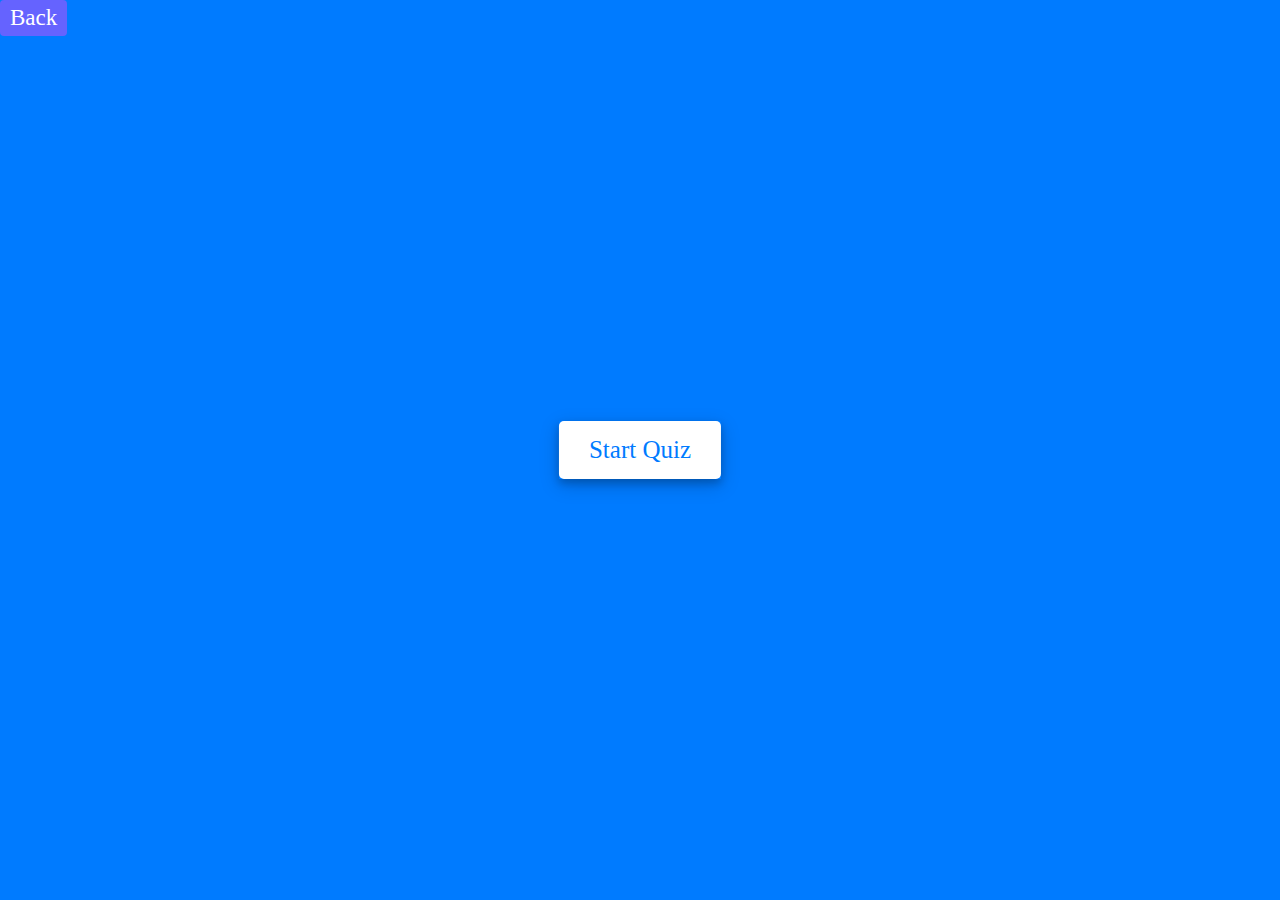
<file: Quiz Application with Timer/Q-L-5.html>
<!DOCTYPE html>
<html lang="en">
<head>
    <meta charset="UTF-8">
    <meta name="viewport" content="width=device-width, initial-scale=1.0">
    <link rel="stylesheet" href="style.css">
    <!-- FontAweome CDN Link for Icons-->
    <link rel="stylesheet" href="https://cdnjs.cloudflare.com/ajax/libs/font-awesome/5.15.3/css/all.min.css"/>
</head>
<body>
    <!-- start Quiz button -->
    <div class="start_btn"><button>Start Quiz</button></div>
    <div class="details">
        <button onclick="history.go(-1)">Back</button>
      </div>        
    <!-- Info Box -->
    <div class="info_box">
        <div class="info-title"><span>Some Rules of this Quiz</span></div>
        <div class="info-list">
            <div class="info">1. You will have only <span>15 seconds</span> per each question.</div>
            <div class="info">2. Once you select your answer, it can't be undone.</div>
            <div class="info">3. You can't select any option once time goes off.</div>
            <div class="info">4. You can't exit from the Quiz while you're playing.</div>
            <div class="info">5. You'll get points on the basis of your correct answers.</div>
        </div>
        <div class="buttons">
            <button class="quit">Exit Quiz</button>
            <button class="restart">Continue</button>
        </div>
    </div>

    <!-- Quiz Box -->
    <div class="quiz_box">
        <header>
            <div class="title">Awesome Quiz Application</div>
            <div class="timer">
                <div class="time_left_txt">Time Left</div>
                <div class="timer_sec">15</div>
            </div>
            <div class="time_line"></div>
        </header>
        <section>
            <div class="que_text">
                <!-- Here I've inserted question from JavaScript -->
            </div>
            <div class="option_list">
                <!-- Here I've inserted options from JavaScript -->
            </div>
        </section>

        <!-- footer of Quiz Box -->
        <footer>
            <div class="total_que">
                <!-- Here I've inserted Question Count Number from JavaScript -->
            </div>
            <button class="next_btn">Next Que</button>
        </footer>
    </div>

    <!-- Result Box -->
    <div class="result_box">
        <div class="icon">
            <i class="fas fa-crown"></i>
        </div>
        <div class="complete_text">You've completed the Quiz!</div>
        <div class="score_text">
            <!-- Here I've inserted Score Result from JavaScript -->
        </div>
        <div class="buttons">
            <button class="restart">Replay Quiz</button>
            <button class="quit">Quit Quiz</button>
        </div>
    </div>

    <!-- Inside this JavaScript file I've inserted Questions and Options only -->
    <script src="js/Q-L-5.js"></script>

    <!-- Inside this JavaScript file I've coded all Quiz Codes -->
    <script src="js/script.js"></script>

</body>
</html>
</file>
<file: style.css>
/* ===== Google Font Import - Poppins ===== */
@import url('https://fonts.googleapis.com/css2?family=Poppins:wght@200;300;400;500;600&display=swap');
*{
    margin: 0;
    padding: 0;
    box-sizing: border-box;
    font-family: 'Poppins', sans-serif;
}
:root{
    /* ===== Colors ===== */
    --primary-color: #0E4BF1;
    --panel-color: #FFF;
    --text-color: #000;
    --black-light-color: #707070;
    --border-color: #e6e5e5;
    --toggle-color: #DDD;
    --box1-color: #4DA3FF;
    --box2-color: #FFE6AC;
    --box3-color: #E7D1FC;
    --title-icon-color: #fff;
    --ink-blue: #0E3964; 
    /* ====== Transition ====== */
    --tran-05: all 0.5s ease;
    --tran-03: all 0.3s ease;
    --tran-03: all 0.2s ease;
}

body{
    display: flex;
    align-items: center;
    justify-content: center;
    min-height: 100vh;
    background-image: url('background.jpg');
    background-repeat: no-repeat;
    background-attachment: fixed;
    background-size: cover;
  }
  
.container a{
    width: 100%;
    padding: 14px;
    justify-content: left;
    outline: none;
    border: none;
    color: #fff;
    cursor: pointer;
    margin-top: 20px;
    font-size: 17px;
    border-radius: 5px;
    background: #5372F0;
  }
</file>
<file: Memory Cards Game [Demo 1]/style1.css>
*{
    margin: 0;
    padding: 0;
    font-family: cursive;
    box-sizing: border-box;
  }
  .flex-container{
  width: 100%;
  height: auto;
  display: flex;
  flex-direction: row;
  }
  .flex-box{
    width: 200px;
    height: 200px;
    background: linear-gradient(purple,red);
    color: white;
    font-size: 25px;
    text-align: center;
    line-height: 200px;
    border-radius: 20px;
    margin: 10px;
  }
</file>
<file: Quiz Application with Timer/style.css>
/* importing google fonts */
@import url('https://fonts.googleapis.com/css2?family=Poppins:wght@200;300;400;500;600;700&display=swap');
*{
    margin: 0;
    padding: 0;
    box-sizing: border-box;
    font-family: 'Poppins', sans-serif;
}

body{
    background: #007bff;
}

::selection{
    color: #fff;
    background: #007bff;
}

.start_btn,
.info_box,
.quiz_box,
.result_box{
    position: absolute;
    top: 50%;
    left: 50%;
    transform: translate(-50%, -50%);
    box-shadow: 0 4px 8px 0 rgba(0, 0, 0, 0.2), 
                0 6px 20px 0 rgba(0, 0, 0, 0.19);
}

.info_box.activeInfo,
.quiz_box.activeQuiz,
.result_box.activeResult{
    opacity: 1;
    z-index: 5;
    pointer-events: auto;
    transform: translate(-50%, -50%) scale(1);
}

.start_btn button{
    font-size: 25px;
    font-weight: 500;
    color: #007bff;
    padding: 15px 30px;
    outline: none;
    border: none;
    border-radius: 5px;
    background: #fff;
    cursor: pointer;
}

.info_box{
    width: 540px;
    background: #fff;
    border-radius: 5px;
    transform: translate(-50%, -50%) scale(0.9);
    opacity: 0;
    pointer-events: none;
    transition: all 0.3s ease;
}

.info_box .info-title{
    height: 60px;
    width: 100%;
    border-bottom: 1px solid lightgrey;
    display: flex;
    align-items: center;
    padding: 0 30px;
    border-radius: 5px 5px 0 0;
    font-size: 20px;
    font-weight: 600;
}

.info_box .info-list{
    padding: 15px 30px;
}

.info_box .info-list .info{
    margin: 5px 0;
    font-size: 17px;
}

.info_box .info-list .info span{
    font-weight: 600;
    color: #007bff;
}
.info_box .buttons{
    height: 60px;
    display: flex;
    align-items: center;
    justify-content: flex-end;
    padding: 0 30px;
    border-top: 1px solid lightgrey;
}

.info_box .buttons button{
    margin: 0 5px;
    height: 40px;
    width: 100px;
    font-size: 16px;
    font-weight: 500;
    cursor: pointer;
    border: none;
    outline: none;
    border-radius: 5px;
    border: 1px solid #007bff;
    transition: all 0.3s ease;
}

.quiz_box{
    width: 550px;
    background: #fff;
    border-radius: 5px;
    transform: translate(-50%, -50%) scale(0.9);
    opacity: 0;
    pointer-events: none;
    transition: all 0.3s ease;
}

.quiz_box header{
    position: relative;
    z-index: 2;
    height: 70px;
    padding: 0 30px;
    background: #fff;
    border-radius: 5px 5px 0 0;
    display: flex;
    align-items: center;
    justify-content: space-between;
    box-shadow: 0px 3px 5px 1px rgba(0,0,0,0.1);
}

.quiz_box header .title{
    font-size: 20px;
    font-weight: 600;
}

.quiz_box header .timer{
    color: #004085;
    background: #cce5ff;
    border: 1px solid #b8daff;
    height: 45px;
    padding: 0 8px;
    border-radius: 5px;
    display: flex;
    align-items: center;
    justify-content: space-between;
    width: 145px;
}

.quiz_box header .timer .time_left_txt{
    font-weight: 400;
    font-size: 17px;
    user-select: none;
}

.quiz_box header .timer .timer_sec{
    font-size: 18px;
    font-weight: 500;
    height: 30px;
    width: 45px;
    color: #fff;
    border-radius: 5px;
    line-height: 30px;
    text-align: center;
    background: #343a40;
    border: 1px solid #343a40;
    user-select: none;
}

.quiz_box header .time_line{
    position: absolute;
    bottom: 0px;
    left: 0px;
    height: 3px;
    background: #007bff;
}

section{
    padding: 25px 30px 20px 30px;
    background: #fff;
}

section .que_text{
    font-size: 25px;
    font-weight: 600;
}

section .option_list{
    padding: 20px 0px;
    display: block;   
}

section .option_list .option{
    background: aliceblue;
    border: 1px solid #84c5fe;
    border-radius: 5px;
    padding: 8px 15px;
    font-size: 17px;
    margin-bottom: 15px;
    cursor: pointer;
    transition: all 0.3s ease;
    display: flex;
    align-items: center;
    justify-content: space-between;
}

section .option_list .option:last-child{
    margin-bottom: 0px;
}

section .option_list .option:hover{
    color: #004085;
    background: #cce5ff;
    border: 1px solid #b8daff;
}

section .option_list .option.correct{
    color: #155724;
    background: #d4edda;
    border: 1px solid #c3e6cb;
}

section .option_list .option.incorrect{
    color: #721c24;
    background: #f8d7da;
    border: 1px solid #f5c6cb;
}

section .option_list .option.disabled{
    pointer-events: none;
}

section .option_list .option .icon{
    height: 26px;
    width: 26px;
    border: 2px solid transparent;
    border-radius: 50%;
    text-align: center;
    font-size: 13px;
    pointer-events: none;
    transition: all 0.3s ease;
    line-height: 24px;
}
.option_list .option .icon.tick{
    color: #23903c;
    border-color: #23903c;
    background: #d4edda;
}

.option_list .option .icon.cross{
    color: #a42834;
    background: #f8d7da;
    border-color: #a42834;
}

footer{
    height: 60px;
    padding: 0 30px;
    display: flex;
    align-items: center;
    justify-content: space-between;
    border-top: 1px solid lightgrey;
}

footer .total_que span{
    display: flex;
    user-select: none;
}

footer .total_que span p{
    font-weight: 500;
    padding: 0 5px;
}

footer .total_que span p:first-child{
    padding-left: 0px;
}

footer button{
    height: 40px;
    padding: 0 13px;
    font-size: 18px;
    font-weight: 400;
    cursor: pointer;
    border: none;
    outline: none;
    color: #fff;
    border-radius: 5px;
    background: #007bff;
    border: 1px solid #007bff;
    line-height: 10px;
    opacity: 0;
    pointer-events: none;
    transform: scale(0.95);
    transition: all 0.3s ease;
}

footer button:hover{
    background: #0263ca;
}

footer button.show{
    opacity: 1;
    pointer-events: auto;
    transform: scale(1);
}

.result_box{
    background: #fff;
    border-radius: 5px;
    display: flex;
    padding: 25px 30px;
    width: 450px;
    align-items: center;
    flex-direction: column;
    justify-content: center;
    transform: translate(-50%, -50%) scale(0.9);
    opacity: 0;
    pointer-events: none;
    transition: all 0.3s ease;
}

.result_box .icon{
    font-size: 100px;
    color: #007bff;
    margin-bottom: 10px;
}

.result_box .complete_text{
    font-size: 20px;
    font-weight: 500;
}

.result_box .score_text span{
    display: flex;
    margin: 10px 0;
    font-size: 18px;
    font-weight: 500;
}

.result_box .score_text span p{
    padding: 0 4px;
    font-weight: 600;
}

.result_box .buttons{
    display: flex;
    margin: 20px 0;
}

.result_box .buttons button{
    margin: 0 10px;
    height: 45px;
    padding: 0 20px;
    font-size: 18px;
    font-weight: 500;
    cursor: pointer;
    border: none;
    outline: none;
    border-radius: 5px;
    border: 1px solid #007bff;
    transition: all 0.3s ease;
}

.buttons button.restart{
    color: #fff;
    background: #007bff;
}

.buttons button.restart:hover{
    background: #0263ca;
}

.buttons button.quit{
    color: #007bff;
    background: #fff;
}

.buttons button.quit:hover{
    color: #fff;
    background: #007bff;
}
.details button{
    cursor: pointer;
    font-size: 14px;
    color: #6563ff;
    border-radius: 4px;
    padding: 4px 11px;
    background: #fff;
    border: 2px solid #6563ff;
    transition: 0.3s ease;
  }
  
  .details button:hover{
    color: #fff;
    background: #6563ff;
  }
  
  .details button{
    font-size: 23px;
    padding: 5px 10px;
    border: none;
    color: #fff;
    background: #6563ff;
  }


  *{
    margin: 0;
    padding: 0;
    font-family: cursive;
    box-sizing: border-box;
  }
  .flex-container{
  width: 100%;
  height: auto;
  display: flex;
  flex-direction: row;
  }
  .flex-box{
    width: 200px;
    height: 200px;
    background: linear-gradient(purple,red);
    color: white;
    font-size: 25px;
    text-align: center;
    line-height: 200px;
    border-radius: 20px;
    margin: 10px;
  }
</file>
<file: Memory Cards Game [Demo 1]/style.css>
/* Import Google Font - Poppins */
@import url('https://fonts.googleapis.com/css2?family=Poppins:wght@400;500;600;700&display=swap');
*{
  margin: 0;
  padding: 0;
  box-sizing: border-box;
  font-family: 'Poppins', sans-serif;
}
p{
  font-size: 20px;
}
body{
  display: flex;
  align-items: center;
  justify-content: center;
  min-height: 100vh;
  background: #6563ff;
}
::selection{
  color: #fff;
  background: #6563ff;
}
.wrapper{
  padding: 25px;
  background: #f8f8f8;
  border-radius: 10px;
  box-shadow: 0 10px 30px rgba(0,0,0,0.1);
}
.cards, .card, .view, .details, p{
  display: flex;
  align-items: center;
  justify-content: center;




  
}
.cards{
  height: 350px;
  width: 350px;
  flex-wrap: wrap;
  justify-content: space-between;
}
.cards .card{
  cursor: pointer;
  position: relative;
  perspective: 1000px;
  transform-style: preserve-3d;
  height: calc(100% / 4 - 10px);
  width: calc(100% / 4 - 10px);
}
.card.shake{
  animation: shake 0.35s ease-in-out;
}
@keyframes shake {
  0%, 100%{
    transform: translateX(0);
  }
  20%{
    transform: translateX(-13px);
  }
  40%{
    transform: translateX(13px);
  }
  60%{
    transform: translateX(-8px);
  }
  80%{
    transform: translateX(8px);
  }
}
.cards .card .view{
  width: 100%;
  height: 100%;
  user-select: none;
  pointer-events: none;
  position: absolute;
  background: #fff;
  border-radius: 7px;
  backface-visibility: hidden;
  transition: transform 0.25s linear;
  box-shadow: 0 3px 10px rgba(0,0,0,0.1);
}
.card .front-view img{
  max-width: 17px;
}
.card .back-view{
  transform: rotateY(-180deg);
}
.card .back-view img{
  max-width: 40px;
}
.card.flip .front-view{
  transform: rotateY(180deg);
}
.card.flip .back-view{
  transform: rotateY(0);
}

.details{
  width: 100%;
  margin-top: 15px;
  padding: 0 20px;
  border-radius: 7px;
  background: #fff;
  height: calc(100% / 4 - 30px);
  justify-content: space-between;
  box-shadow: 0 3px 10px rgba(0,0,0,0.1);
}
.details p{
  font-size: 18px;
  height: 17px;
  padding-right: 18px;
  border-right: 1px solid #ccc;
}
.details p span{
  margin-left: 8px;
}
.details p b{
  font-weight: 500;
}
.details button{
  cursor: pointer;
  font-size: 14px;
  color: #6563ff;
  border-radius: 4px;
  padding: 4px 11px;
  background: #fff;
  border: 2px solid #6563ff;
  transition: 0.3s ease;
}
.details button:hover{
  color: #fff;
  background: #6563ff;
}

@media screen and (max-width: 700px) {
  .cards{
    height: 350px;
    width: 350px;
  }
  .card .front-view img{
    max-width: 16px;
  }
  .card .back-view img{
    max-width: 40px;
  }
}

@media screen and (max-width: 530px) {
  .cards{
    height: 300px;
    width: 300px;
  }
  .card .back-view img{
    max-width: 35px;
  }
  .details{
    margin-top: 10px;
    padding: 0 15px;
    height: calc(100% / 4 - 20px);
  }
  .details p{
    height: 15px;
    font-size: 17px;
    padding-right: 13px;
  }
  .details button{
    font-size: 13px;
    padding: 5px 10px;
    border: none;
    color: #fff;
    background: #6563ff;
  }
}
</file>
